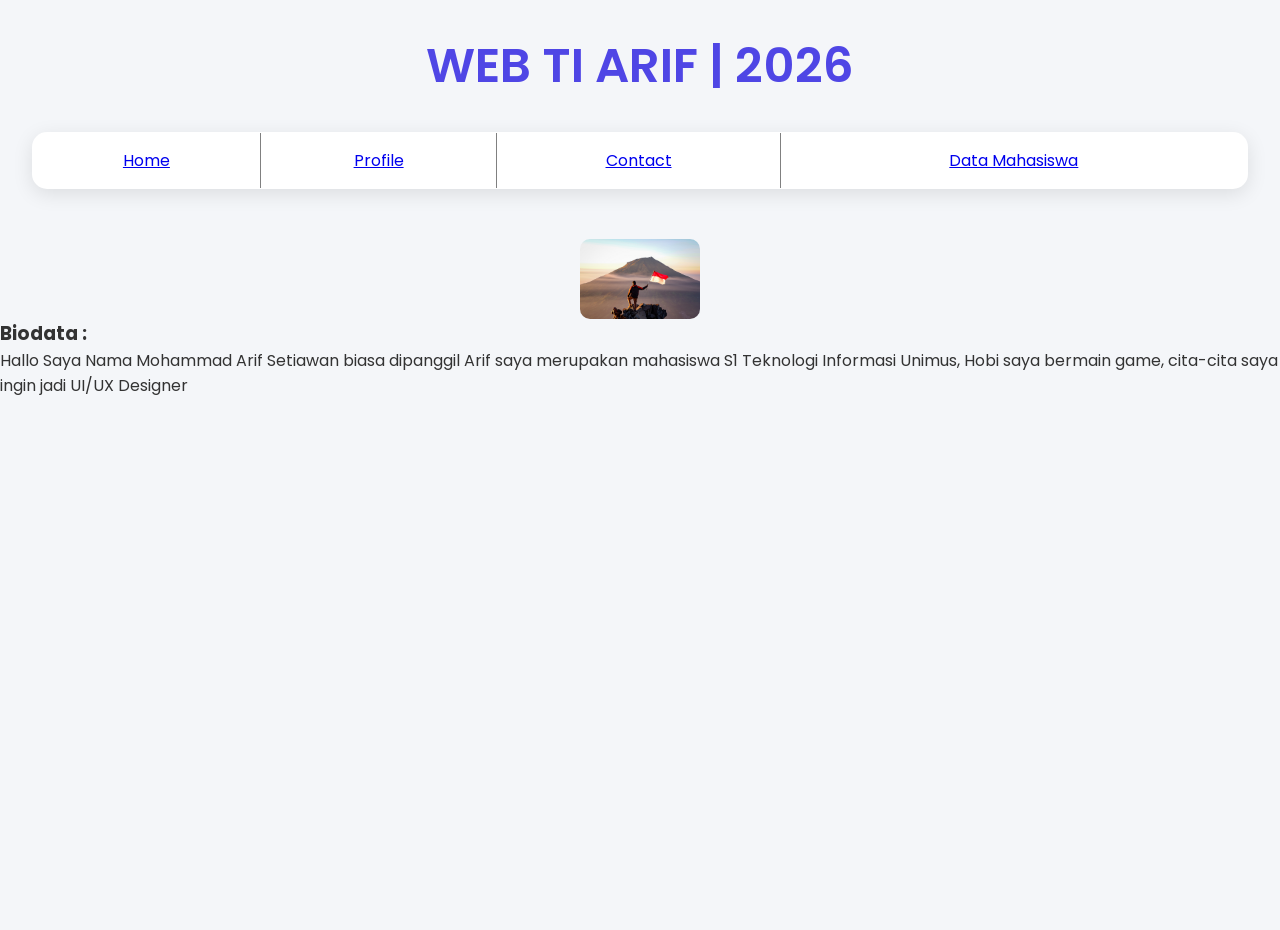
<file: index.html>
<html>
    <head>
        <title>
            WEB TI ARIF - 2026
        </title>
        <link rel="stylesheet" href="style.css">
    </head>
    <body>
        <h1 align="center">
            WEB TI ARIF | 2026
        </h1>
        <table border="1" align="center" cellspacing="0" cellpadding="10px">
            <tr>
                <td>
                    <a href="index.html">Home</td>
                <td>
                    <a href="about.html">Profile</td>
                <td>
                    <a href="kontak.html">Contact</td>
                <td>
                    <a href="mahasiswa.html">Data Mahasiswa</a>
                </td>
            </tr>
        </table>
        <center>
        <br><br>
        <img src="assets/gunung.jpg" width="250px" alt="gunung" />
        </center>
        <h3>
            Biodata :
        </h3>
        <p>
            Hallo  Saya Nama Mohammad Arif Setiawan biasa dipanggil Arif saya merupakan mahasiswa S1
            Teknologi Informasi Unimus, Hobi saya bermain game, cita-cita saya ingin jadi UI/UX Designer
        </p>
    </body>
</html>
</file>
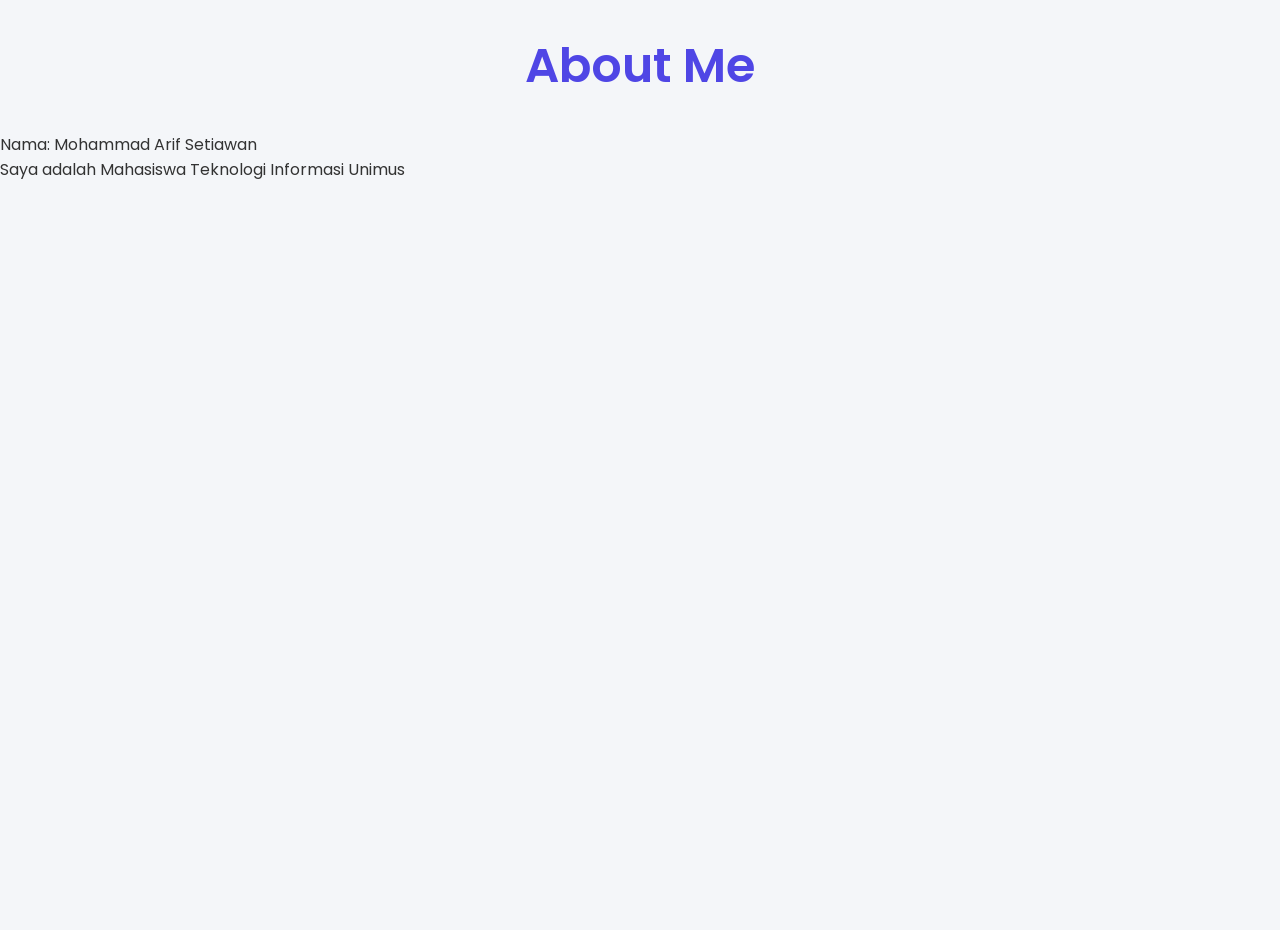
<file: about.html>
<!DOCTYPE html>
<html lang="id">
<head>
  <meta charset="UTF-8">
  <meta name="viewport" content="width=device-width, initial-scale=1.0">
  <title>About</title>
  <link rel="stylesheet" href="style.css">
</head>
<body>

  <h1>About Me</h1>

  <p>Nama: Mohammad Arif Setiawan</p>
  <p>Saya adalah Mahasiswa Teknologi Informasi Unimus</p>

</body>
</html>
</file>
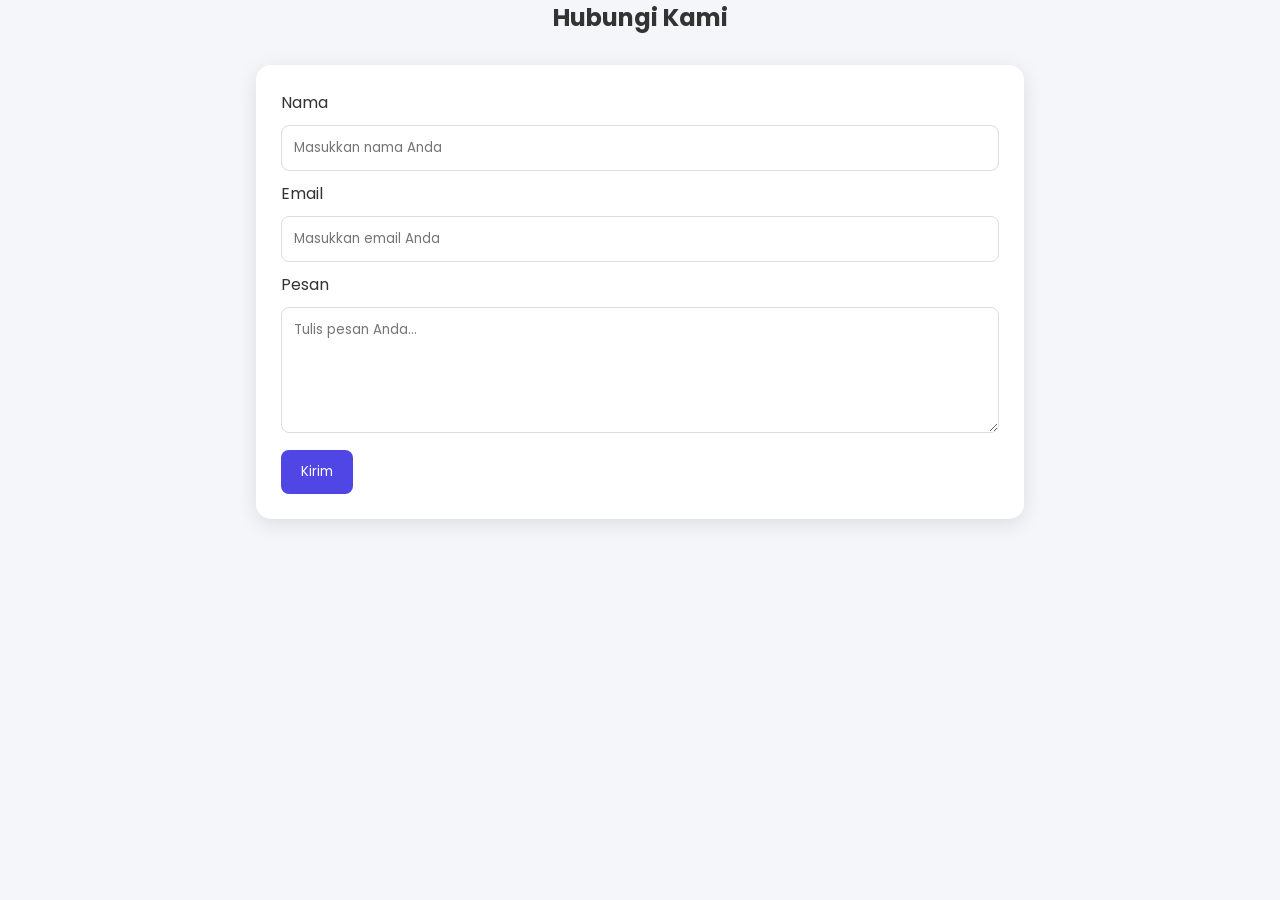
<file: kontak.html>
<!DOCTYPE html>
<html lang="id">
<head>
    <meta charset="UTF-8">
    <meta name="viewport" content="width=device-width, initial-scale=1.0">
    <title>Halaman Kontak</title>
    <link rel="stylesheet" href="style.css">
</head>
<body>

<div class="container">
    <h2>Hubungi Kami</h2>
    <form action="#" method="post">
        <label>Nama</label>
        <input type="text" name="nama" placeholder="Masukkan nama Anda" required>

        <label>Email</label>
        <input type="email" name="email" placeholder="Masukkan email Anda" required>

        <label>Pesan</label>
        <textarea name="pesan" rows="5" placeholder="Tulis pesan Anda..." required></textarea>

        <button type="submit">Kirim</button>
    </form>
</div>

</body>
</html>
</file>
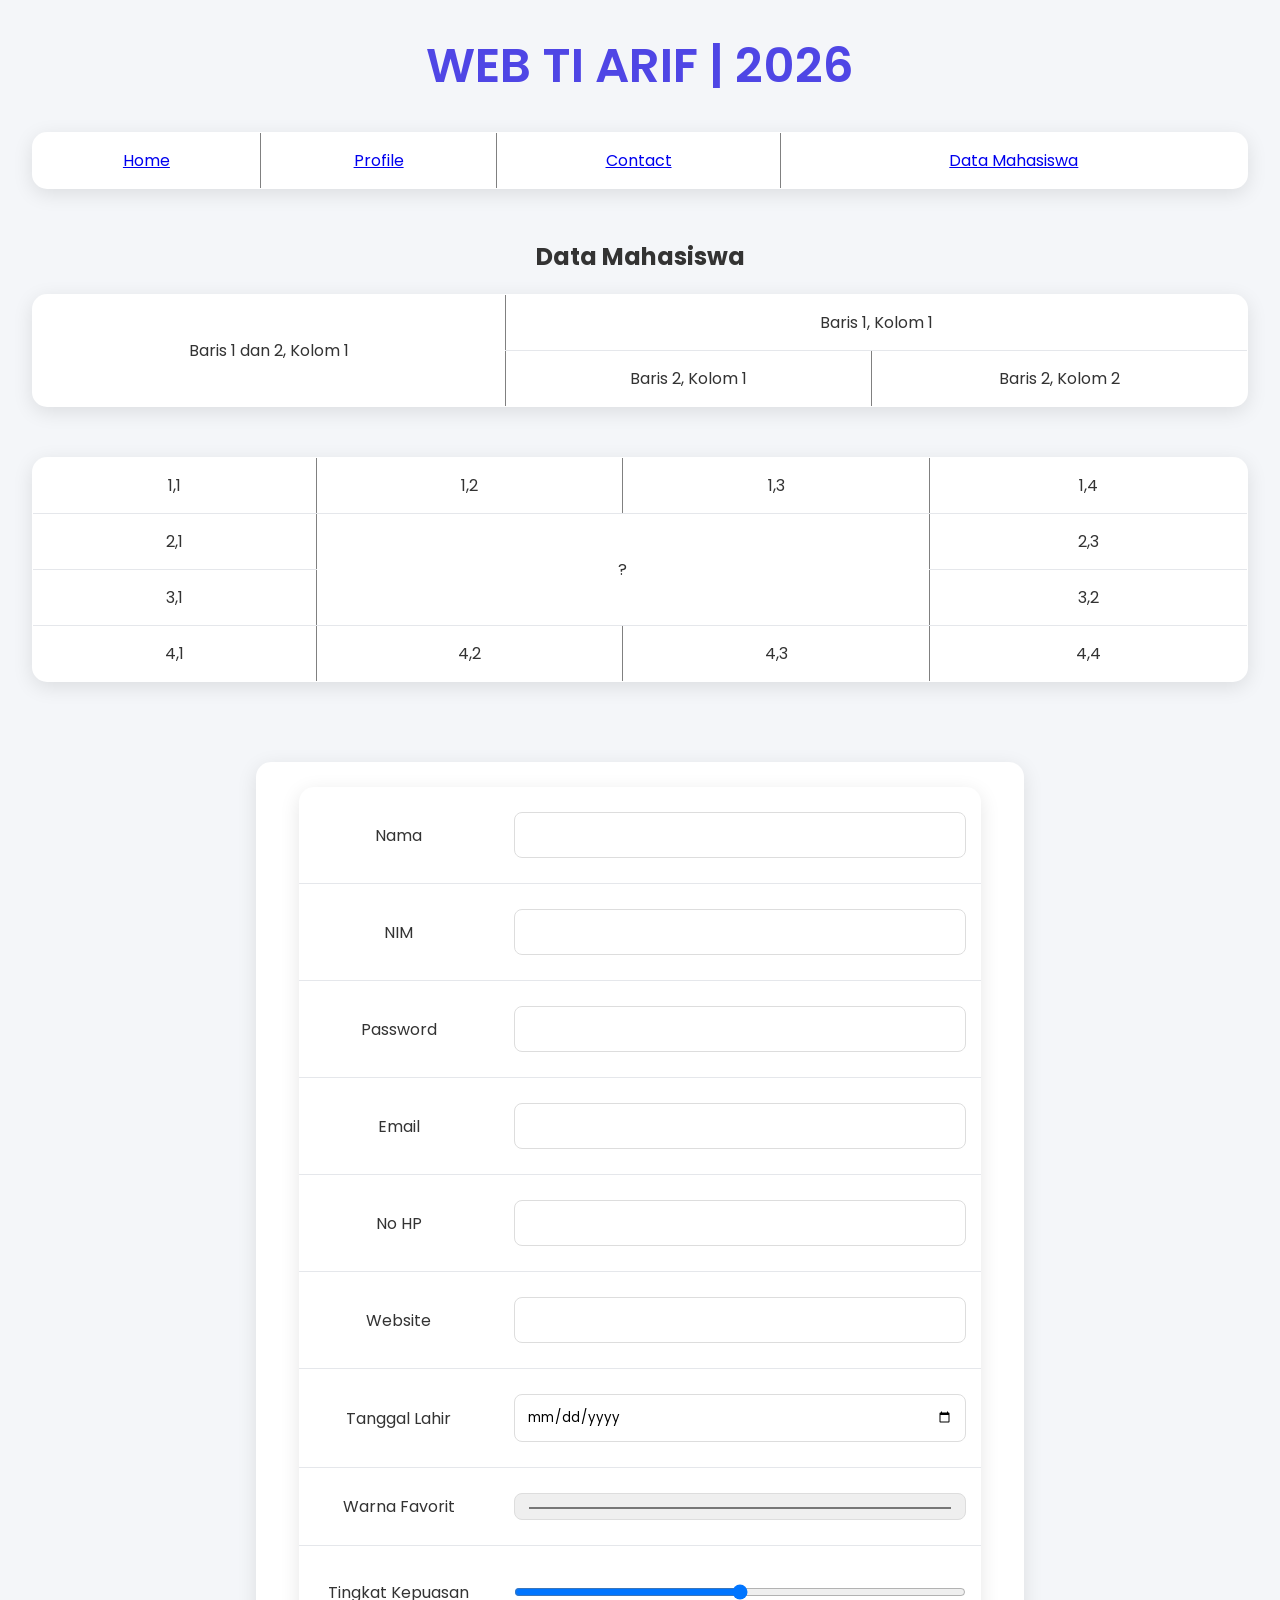
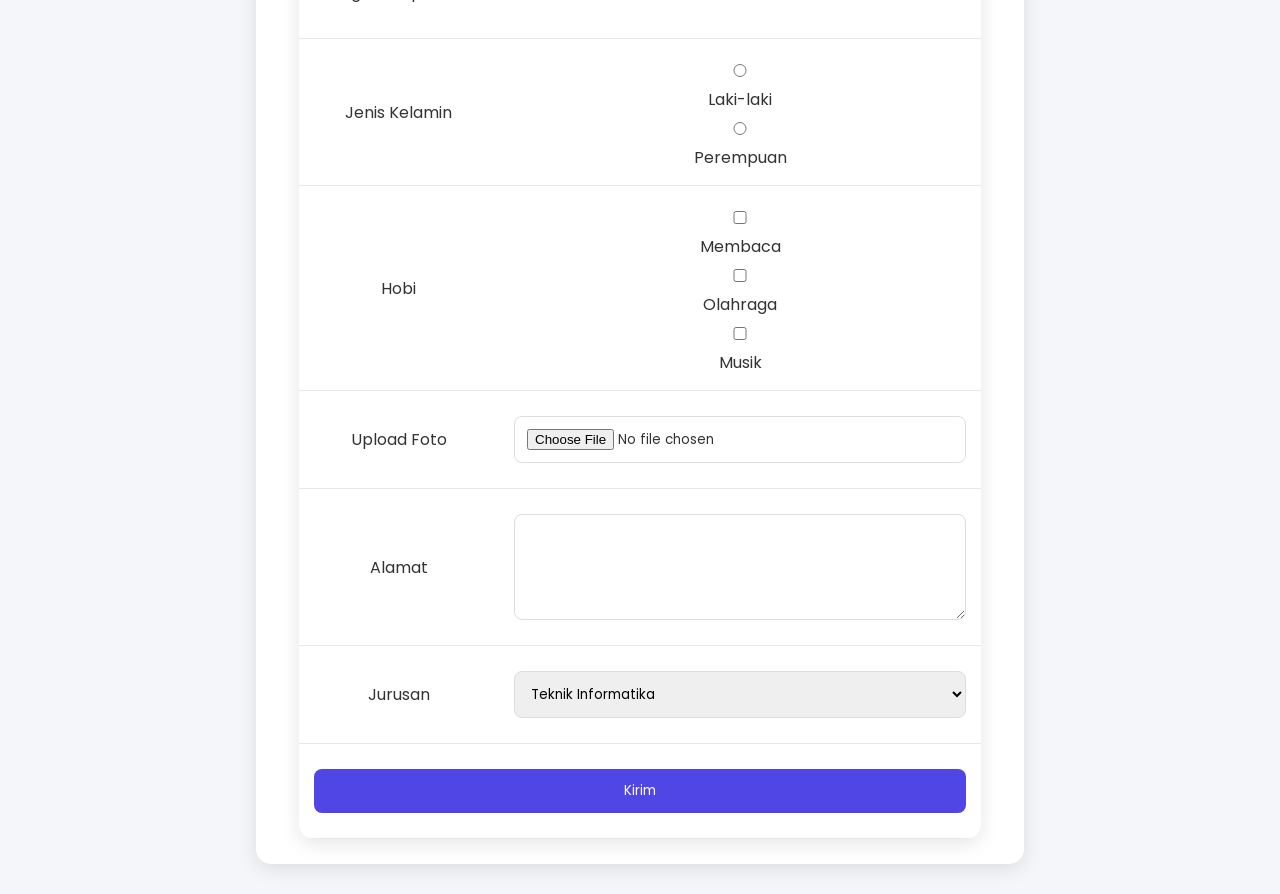
<file: mahasiswa.html>
<html>
    <head>
           <h1 align="center">
        WEB TI ARIF | 2026
    </h1>
     <link rel="stylesheet" href="style.css">
    </head>
    <body>
    <table border="1" align="center" cellspacing="0" cellpadding="10px">
        <tr>
            <td>
                <a href="index.html">Home</a></td>
            <td>
                <a href="about.html">Profile</a></td>
            <td>
                <a href="kontak.html">Contact</a></td>
            <td>
                <a href="mahasiswaa.html">Data Mahasiswa</a>
            </td>
        </tr>
    </table>
    <center>
    <br><br>
    <h2>Data Mahasiswa</h2>
    <table border="1" cellpadding="5px" >
        <tr>
            <td rowspan="2">Baris 1 dan 2, Kolom 1</td>
            <td colspan="2">Baris 1, Kolom 1</td>
        </tr>
        <tr>
            <td> Baris 2, Kolom 1</td>
            <td> Baris 2, Kolom 2</td>
            <!-- <td> Baris 2, Kolom 3</td> -->
        </tr>
    </table>
    <br><br>
    <table border="1" cellpadding="5px">
        <tr>
            <td>1,1</td>
            <td>1,2</td>
            <td>1,3</td>
            <td>1,4</td>
        </tr>
        <tr>
            <td>2,1</td>
            <td align="center" colspan="2" rowspan="2"> ? </td>
            <td>2,3</td>
        </tr>
        <tr>
            <td>3,1</td>
            <td colspan="2">3,2</td>
        </tr>
        <tr>
            <td>4,1</td>
            <td>4,2</td>
            <td>4,3</td>
            <td>4,4</td>
        </tr>

    </table>
    <br><br>
    <form action="#" method="post">
    <table cellpadding="8" cellspacing="0">
        
        <tr>
            <td>Nama</td>
            <td><input type="text" name="nama"></td>
        </tr>

        <tr>
            <td>NIM</td>
            <td><input type="number" name="nim"></td>
        </tr>

        <tr>
            <td>Password</td>
            <td><input type="password" name="password"></td>
        </tr>

        <tr>
            <td>Email</td>
            <td><input type="email" name="email"></td>
        </tr>

        <tr>
            <td>No HP</td>
            <td><input type="tel" name="nohp"></td>
        </tr>

        <tr>
            <td>Website</td>
            <td><input type="url" name="website"></td>
        </tr>

        <tr>
            <td>Tanggal Lahir</td>
            <td><input type="date" name="tgl_lahir"></td>
        </tr>

        <tr>
            <td>Warna Favorit</td>
            <td><input type="color" name="warna"></td>
        </tr>

        <tr>
            <td>Tingkat Kepuasan</td>
            <td><input type="range" name="kepuasan" min="0" max="100"></td>
        </tr>

        <tr>
            <td>Jenis Kelamin</td>
            <td>
                <input type="radio" name="jk" value="Laki-laki"> Laki-laki
                <input type="radio" name="jk" value="Perempuan"> Perempuan
            </td>
        </tr>

        <tr>
            <td>Hobi</td>
            <td>
                <input type="checkbox" name="hobi" value="Membaca"> Membaca
                <input type="checkbox" name="hobi" value="Olahraga"> Olahraga
                <input type="checkbox" name="hobi" value="Musik"> Musik
            </td>
        </tr>

        <tr>
            <td>Upload Foto</td>
            <td><input type="file" name="foto"></td>
        </tr>

        <tr>
            <td>Alamat</td>
            <td><textarea name="alamat" rows="4" cols="30"></textarea></td>
        </tr>

        <tr>
            <td>Jurusan</td>
            <td>
                <select name="jurusan">
                    <option value="TI">Teknik Informatika</option>
                    <option value="SI">Sistem Informasi</option>
                    <option value="RPL">Rekayasa Perangkat Lunak</option>
                </select>
            </td>
        </tr>

        <tr>
            <td colspan="2" align="center">
                <input type="submit" value="Kirim">
            </td>
        </tr>

    </table>
</form>
</body>
</html>
</file>
<file: style.css>
/* =========================
   GOOGLE FONT
========================= */
@import url('https://fonts.googleapis.com/css2?family=Poppins:wght@300;400;500;600&display=swap');

/* =========================
   RESET
========================= */
*{
    margin:0;
    padding:0;
    box-sizing:border-box;
    font-family:'Poppins',sans-serif;
}

/* =========================
   BODY
========================= */
body{
    background:#f4f6f9;
    color:#333;
    min-height:100vh;
}

/* =========================
   JUDUL
========================= */
h1{
    text-align:center;
    margin:30px 0;
    color:#4f46e5;
    font-size:48px;
    font-weight:600;
}

/* =========================
   NAVBAR
========================= */
table{
    border-collapse:collapse;
}

.navbar{
    display:flex;
    justify-content:center;
    gap:15px;
    margin-bottom:40px;
}

.navbar a{
    text-decoration:none;
    background:#4f46e5;
    color:white;
    padding:12px 25px;
    border-radius:10px;
    transition:0.3s;
    font-weight:500;
}

.navbar a:hover{
    background:#3730a3;
    transform:translateY(-3px);
}

/* =========================
   SUB JUDUL
========================= */
h2{
    text-align:center;
    color:#333;
    margin-bottom:20px;
}

/* =========================
   TOMBOL TAMBAH DATA
========================= */
.tambah{
    display:flex;
    justify-content:center;
    margin-bottom:25px;
}

.tambah a{
    text-decoration:none;
    background:#10b981;
    color:white;
    padding:12px 25px;
    border-radius:10px;
    transition:0.3s;
}

.tambah a:hover{
    background:#059669;
}

/* =========================
   TABEL DATA
========================= */
table{
    width:95%;
    margin:auto;
    background:white;
    border-radius:15px;
    overflow:hidden;
    box-shadow:0 5px 20px rgba(0,0,0,0.1);
}

th{
    background:#4f46e5;
    color:white;
    padding:15px;
    text-align:center;
}

td{
    padding:15px;
    text-align:center;
    border-bottom:1px solid #e5e7eb;
}

tr:hover{
    background:#f9fafb;
}

/* =========================
   FOTO
========================= */
img{
    width:120px;
    height:80px;
    object-fit:cover;
    border-radius:10px;
}

/* =========================
   TOMBOL AKSI
========================= */
.btn-edit{
    background:#3b82f6;
    color:white;
    padding:8px 15px;
    border-radius:8px;
    text-decoration:none;
    margin-right:10px;
}

.btn-edit:hover{
    background:#2563eb;
}

.btn-hapus{
    background:#ef4444;
    color:white;
    padding:8px 15px;
    border-radius:8px;
    text-decoration:none;
}

.btn-hapus:hover{
    background:#dc2626;
}

/* =========================
   PAGINATION
========================= */
.pagination{
    display:flex;
    justify-content:center;
    gap:10px;
    margin:40px 0;
}

.pagination a{
    text-decoration:none;
    background:white;
    color:#4f46e5;
    padding:10px 15px;
    border-radius:8px;
    box-shadow:0 2px 10px rgba(0,0,0,0.1);
}

.pagination a:hover{
    background:#4f46e5;
    color:white;
}

/* =========================
   FORM
========================= */
form{
    width:60%;
    margin:30px auto;
    background:white;
    padding:25px;
    border-radius:15px;
    box-shadow:0 5px 20px rgba(0,0,0,0.1);
}

input,
textarea,
select{
    width:100%;
    padding:12px;
    margin:10px 0;
    border:1px solid #ddd;
    border-radius:8px;
}

input:focus,
textarea:focus,
select:focus{
    outline:none;
    border-color:#4f46e5;
}

button,
input[type="submit"]{
    background:#4f46e5;
    color:white;
    border:none;
    padding:12px 20px;
    border-radius:8px;
    cursor:pointer;
}

button:hover,
input[type="submit"]:hover{
    background:#3730a3;
}
</file>
